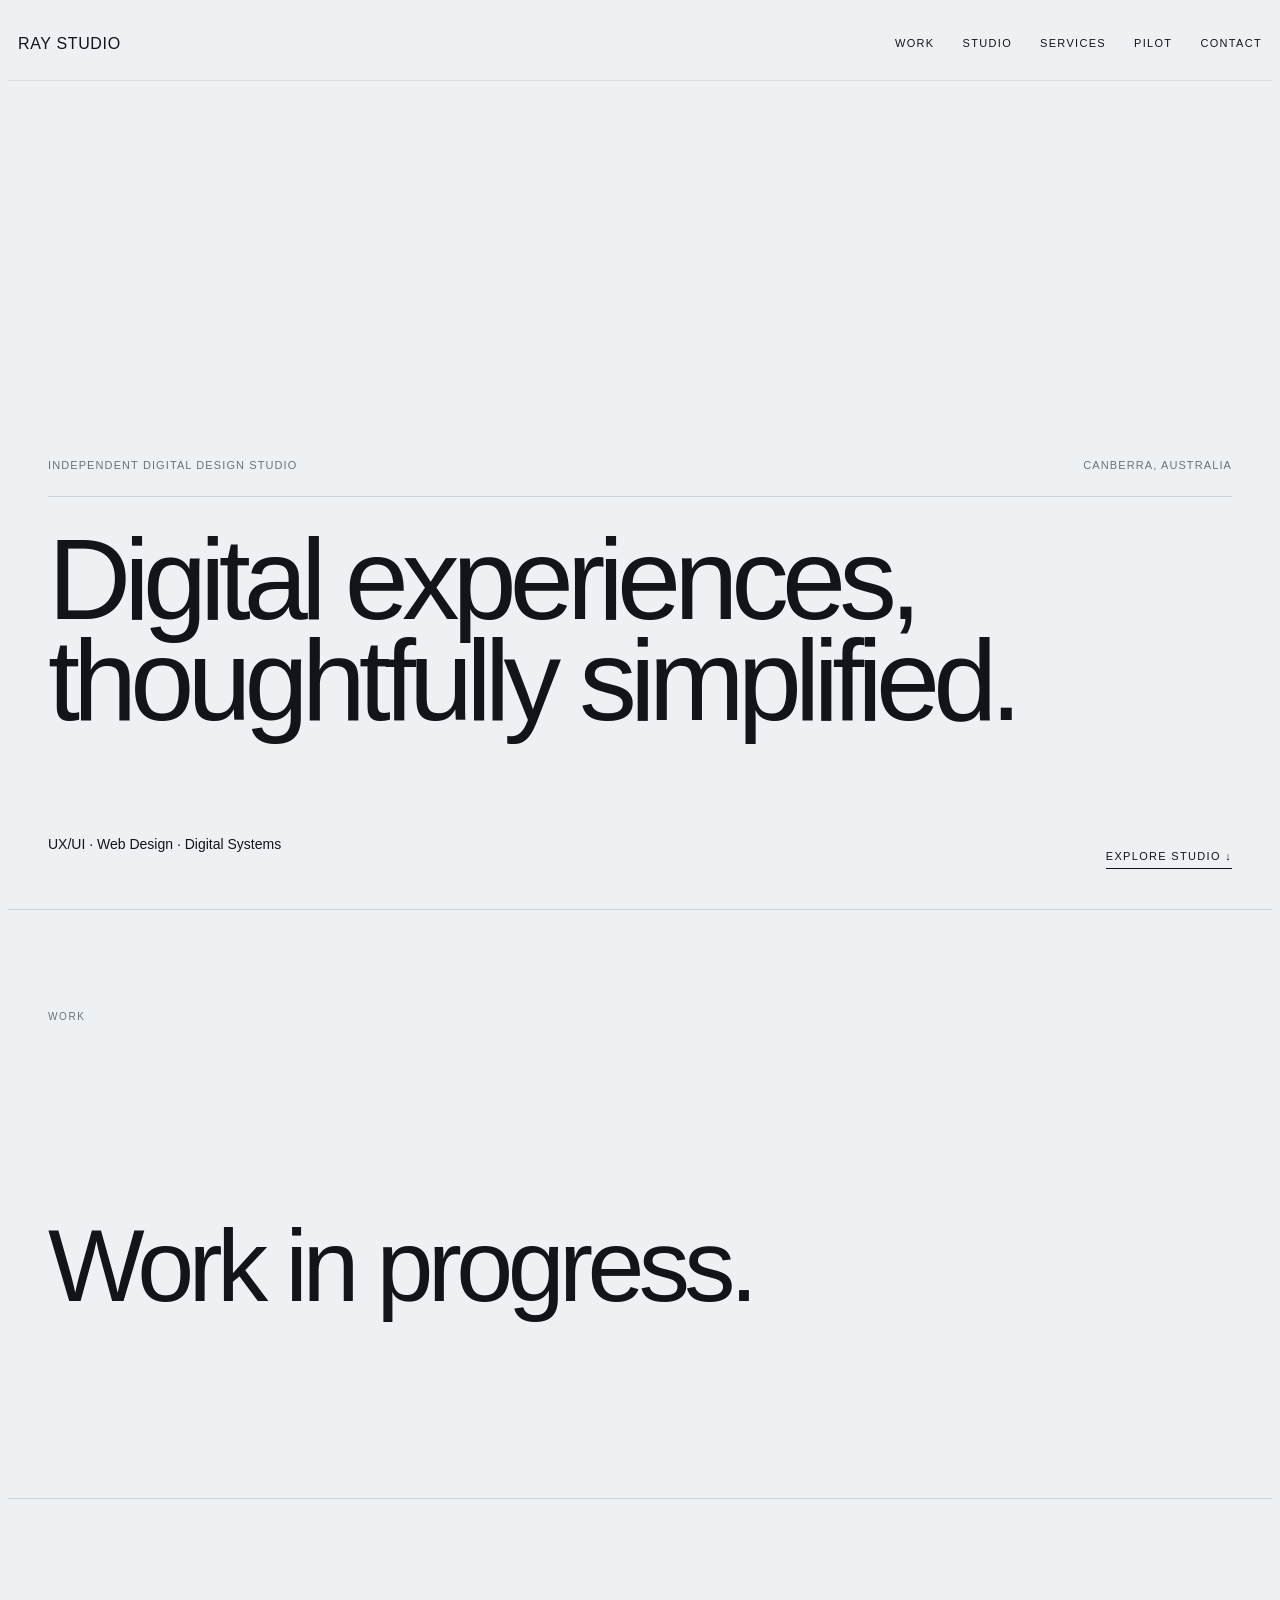
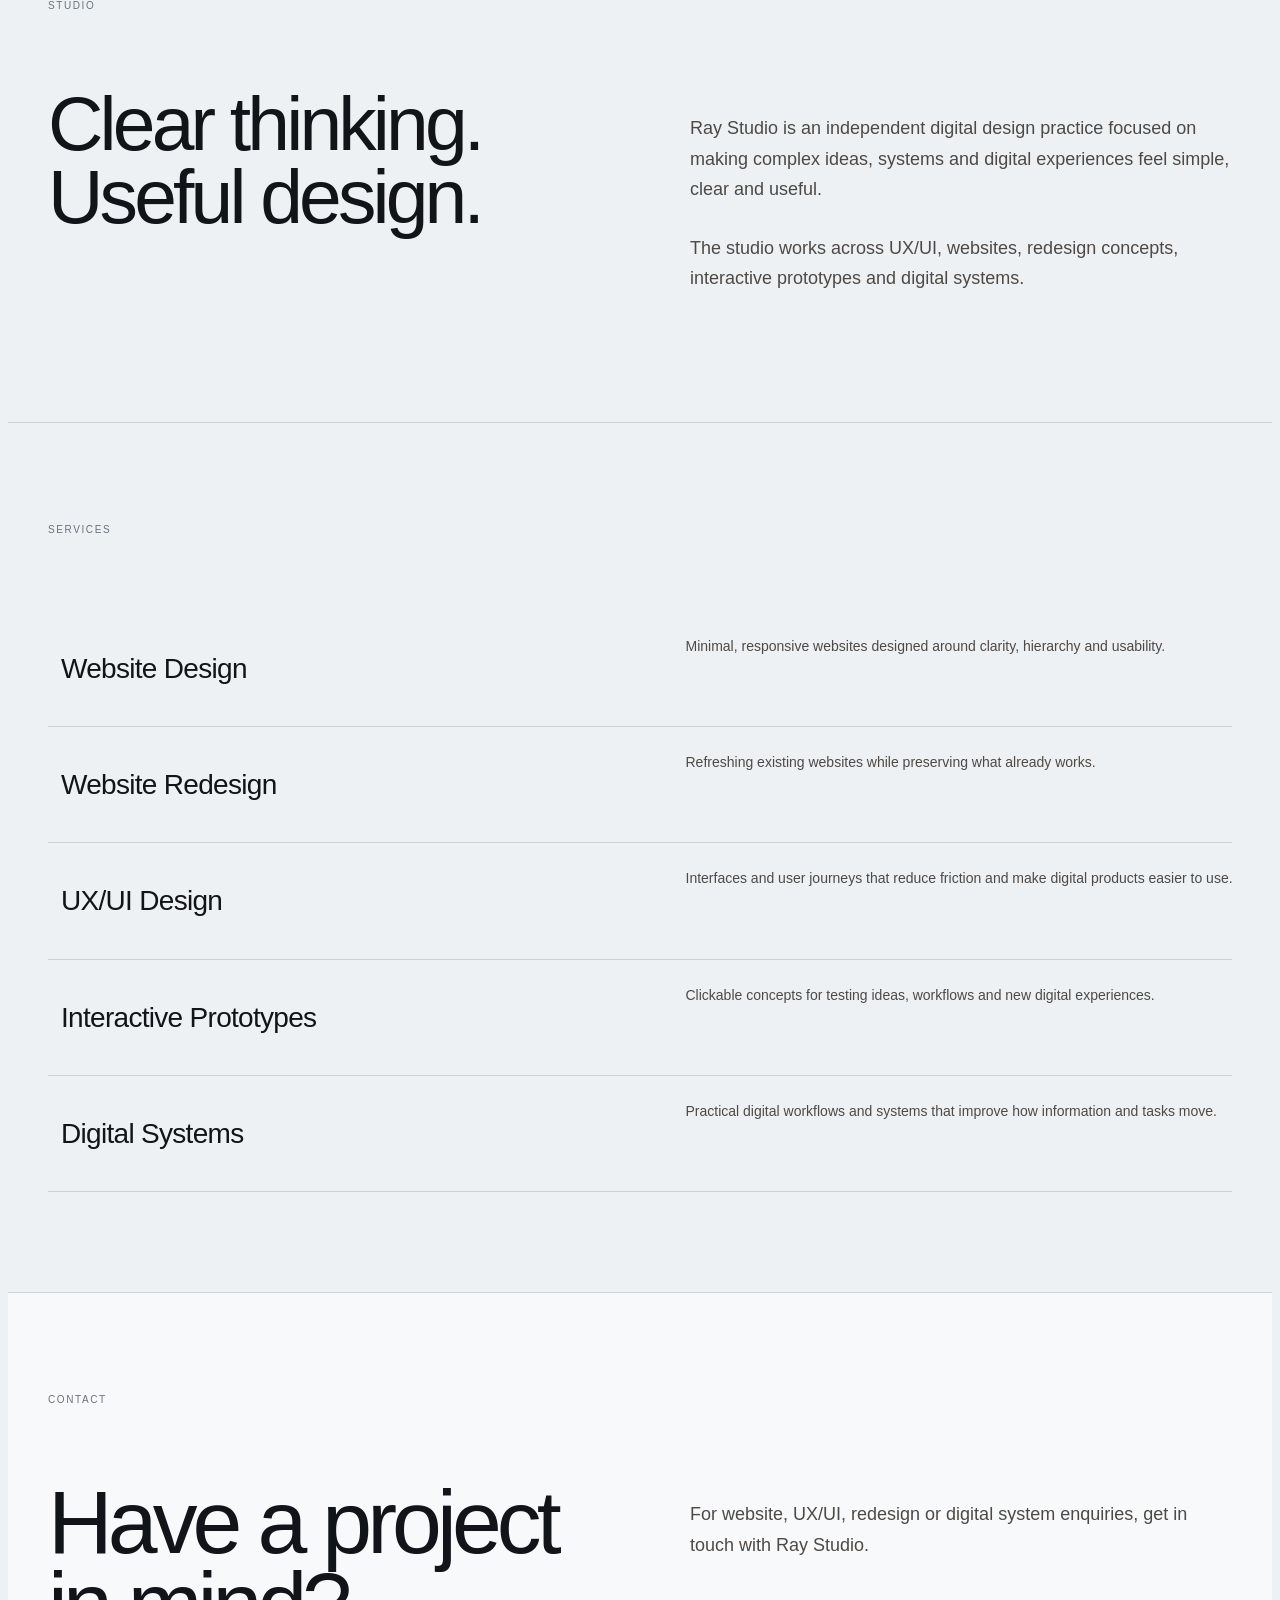
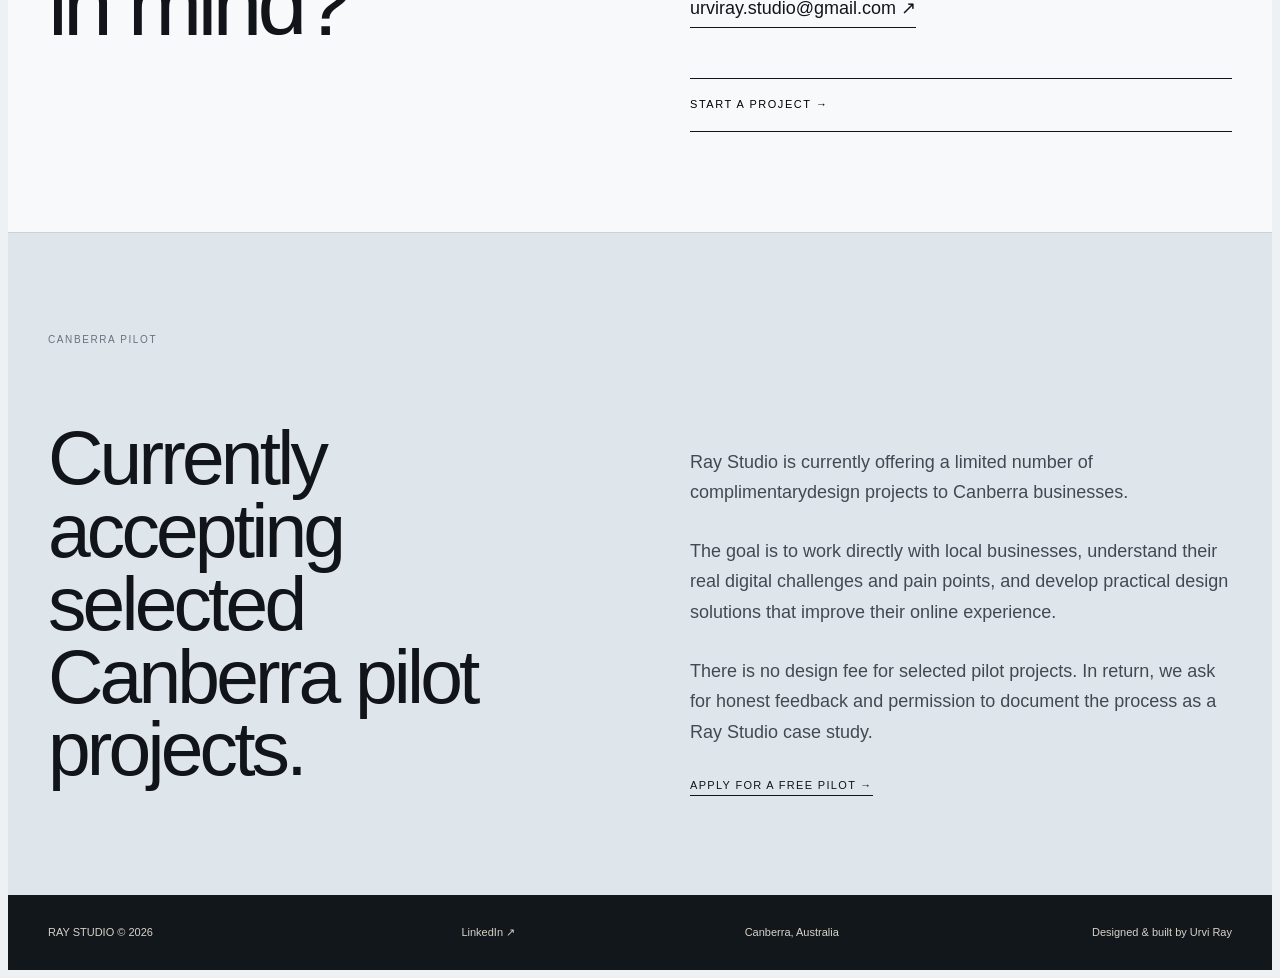
<file: index.html>
<!DOCTYPE html>
<html lang="en">
<head>
  <meta charset="UTF-8">
  <meta name="viewport" content="width=device-width, initial-scale=1.0">
  <title>Ray Studio — Digital Design & Technology</title>
  <link rel="stylesheet" href="style.css">
</head>
<body>

<header class="site-header">
  <div class="nav">
    <a class="brand" href="#top">RAY STUDIO </a>
    <nav class="nav-links">
      <a href="#work">Work</a>
      <a href="#studio">Studio</a>
      <a href="#services">Services</a>
      <a href="#pilot">Pilot</a>
      <a href="#contact">Contact</a>

</nav>
  </div>
</header>

<main id="top">

<section class="hero">
  <div class="hero-inner">
    <div class="hero-meta">
      <span>Independent digital design studio</span>
      <span>Canberra, Australia</span>
    </div>

    <h1>Digital experiences,<br>thoughtfully simplified.</h1>

    <div class="hero-bottom">
      <p>UX/UI · Web Design · Digital Systems</p>
      <a href="#studio" class="text-link">Explore studio ↓</a>
    </div>
  </div>
</section>

<section class="section work-section" id="work">
  <div class="section-label">Work</div>
  <div class="work-message">
    <h2>Work in progress.</h2>
  </div>
</section>

<section class="section" id="studio">
  <div class="section-label">Studio</div>
  <div class="two-column">
    <div>
      <h2>Clear thinking.<br>Useful design.</h2>
    </div>
    <div class="body-copy">
      <p>Ray Studio is an independent digital design practice focused on making complex ideas, systems and digital experiences feel simple, clear and useful.</p>
      <p>The studio works across UX/UI, websites, redesign concepts, interactive prototypes and digital systems.</p>
    </div>
  </div>
</section>

<section class="section" id="services">
  <div class="section-label">Services</div>
  <div class="services">
    <div class="service-row"><span></span><h3>Website Design</h3><p>Minimal, responsive websites designed around clarity, hierarchy and usability.</p></div>
    <div class="service-row"><span></span><h3>Website Redesign</h3><p>Refreshing existing websites while preserving what already works.</p></div>
    <div class="service-row"><span></span><h3>UX/UI Design</h3><p>Interfaces and user journeys that reduce friction and make digital products easier to use.</p></div>
    <div class="service-row"><span></span><h3>Interactive Prototypes</h3><p>Clickable concepts for testing ideas, workflows and new digital experiences.</p></div>
    <div class="service-row"><span></span><h3>Digital Systems</h3><p>Practical digital workflows and systems that improve how information and tasks move.</p></div>
  </div>
</section>

<section class="section contact-section" id="contact">

  <div class="section-label">Contact</div>
  <div class="contact-grid">
    <div> <h2> Have a project<br> in mind?</h2>

    </div>

    <div class="contact-content">

      <p>

        For website, UX/UI, redesign or digital system enquiries,

        get in touch with Ray Studio.

      </p>

      <a class="email-link" href="mailto:urviray.studio@gmail.com">urviray.studio@gmail.com ↗</a> 

      <button
        class="contact-button"
        id="open-contact-panel">
        Start a project →
      </button>
    </div>
  </div>
</section>
<!-- CANBERRA PILOT -->

<section class="section pilot-section" id="pilot">

  <div class="section-label">

    Canberra Pilot

  </div>
  <div class="two-column">
    <div>
      <h2>
        Currently accepting selected Canberra pilot projects.
      </h2>
    </div>
    <div class="body-copy">

      <p>Ray Studio is currently offering a limited number of complimentarydesign projects to Canberra businesses.</p>

      <p>The goal is to work directly with local businesses, understand their real digital challenges and pain points, and develop practical design solutions that improve their online experience.</p>

      <p>

        There is no design fee for selected pilot projects. In return, we ask
        for honest feedback and permission to document the process as a

        Ray Studio case study.

      </p>

      <a class="text-link" href="#contact">
        Apply for a free pilot →
      </a>

    </div>

  </div>

</section>
</main>

<footer>
  <div class="footer-grid">
    <div>RAY STUDIO © 2026</div>
    <div>

      <a href="https://www.linkedin.com/in/urvi-ray/"target="_blank" rel="noopener"> LinkedIn ↗ </a>

    </div>
    <div>Canberra, Australia</div>
    <div>Designed & built by Urvi Ray</div>
  </div>
</footer>

<div class="drawer-overlay" id="drawer-overlay"></div>

<aside class="contact-drawer" id="contact-drawer" aria-hidden="true">
  <div class="drawer-header">
    <div>
      <div class="drawer-label">Ray Studio</div>
      <h2>Start a project</h2>
    </div>
    <button id="close-contact-panel" class="drawer-close">Close ×</button>
  </div>

  <form onsubmit="event.preventDefault(); alert('Prototype enquiry submitted.');">
    <div class="field"><label for="contact-name">Name</label><input id="contact-name" type="text" required></div>
    <div class="field"><label for="contact-email">Email</label><input id="contact-email" type="email" required></div>
    <div class="field">
      <label for="contact-project">What do you need help with?</label>
      <select id="contact-project">
        <option>Website Design</option>
        <option>Website Redesign</option>
        <option>UX/UI Design</option>
        <option>Interactive Prototype</option>
        <option>Digital Systems</option>
        <option>Other</option>
      </select>
    </div>
    <div class="field"><label for="contact-message">Tell me about the project</label><textarea id="contact-message" rows="6"></textarea></div>
    <button class="submit-button" type="submit">Send enquiry →</button>
  </form>
</aside>

<script>
const openButton=document.getElementById("open-contact-panel");
const closeButton=document.getElementById("close-contact-panel");
const drawer=document.getElementById("contact-drawer");
const overlay=document.getElementById("drawer-overlay");
function openDrawer(){drawer.classList.add("open");overlay.classList.add("open");document.body.classList.add("drawer-open");}
function closeDrawer(){drawer.classList.remove("open");overlay.classList.remove("open");document.body.classList.remove("drawer-open");}
openButton.addEventListener("click",openDrawer);
closeButton.addEventListener("click",closeDrawer);
overlay.addEventListener("click",closeDrawer);
document.addEventListener("keydown",e=>{if(e.key==="Escape")closeDrawer();});
</script>

</body>
</html>
</file>
<file: style.css>
:root{
  --bg:#eef1f4;
  --ink:#111418;
  --muted:#68727c;
  --line:#cbd2d8;
  --paper:#f8f9fa;
  --dark:#12171c;
}
*,

*::before,
*::after{

  box-sizing:border-box;

}

html{
  scroll-behavior:smooth;
  -webkit-font-smoothing:antialiased;
}

body{
  background:var(--bg);
  color:var(--ink);
  font-family:Arial,Helvetica,sans-serif;
  font-size:14px;
  line-height:1.4;
}

body.drawer-open{
  overflow:hidden;
}

a{
  color:inherit;
  text-decoration:none;
}

button,
input,
select,
textarea{
  font:inherit;
}

.site-header{
  position:sticky;
  top:0;
  z-index:40;
  background:rgba(238,241,244,.96);
  backdrop-filter:blur(12px);
  border-bottom:1px solid rgba(0,0,0,.08);
}

.nav{
  height:72px;
  display:flex;
  align-items:center;
  justify-content:space-between;
  padding:0 10px;
}

.brand{
  font-size:16px;
  letter-spacing:.04em;
}

.nav-links{
  display:flex;
  gap:28px;
}

.nav-links a{
  font-size:11px;
  letter-spacing:.12em;
  text-transform:uppercase;
}

.hero{
  min-height:calc(100vh - 72px);
  display:flex;
  align-items:flex-end;
  padding:0 40px 40px;
}

.hero-inner{
  width:100%;
}

.hero-meta{
  display:flex;
  justify-content:space-between;
  gap:20px;
  padding-bottom:22px;
  border-bottom:1px solid var(--line);
  color:var(--muted);
  font-size:11px;
  letter-spacing:.1em;
  text-transform:uppercase;
}

.hero h1{
  max-width:1220px;
  margin:32px 0 90px;
  font-size:clamp(66px,9vw,150px);
  font-weight:400;
  line-height:.88;
  letter-spacing:-.06em;
}

.hero-bottom{
  display:flex;
  align-items:flex-end;
  justify-content:space-between;
  gap:30px;
}

.text-link{
  padding-bottom:4px;
  border-bottom:1px solid var(--ink);
  font-size:11px;
  letter-spacing:.12em;
  text-transform:uppercase;
}

.section{
  padding:100px 40px;
  border-top:1px solid var(--line);
}

.section-label{
  margin-bottom:74px;
  color:var(--muted);
  font-size:10px;
  letter-spacing:.16em;
  text-transform:uppercase;
}

.work-section{
  min-height:520px;
}

.work-message{
  min-height:300px;
  display:flex;
  align-items:flex-end;
}

.work-message h2{
  font-size:clamp(54px,8vw,118px);
  font-weight:400;
  letter-spacing:-.055em;
  line-height:.92;
}

.two-column{
  display:grid;
  grid-template-columns:1fr 1fr;
  gap:100px;
}

.two-column h2{
  font-size:clamp(48px,6vw,88px);
  font-weight:400;
  letter-spacing:-.05em;
  line-height:.95;
  margin:0;
}

.body-copy{
  max-width:620px;
  padding-top:8px;
}

.body-copy p{
  margin-bottom:28px;
  color:#4e4944;
  font-size:18px;
  line-height:1.7;
}

.services{
  border-top:1 solid var(--line);
}

.service-row{
  display:grid;

  grid-template-columns: 5px 260px 1fr;

  gap:8px;

  align-items:start;

  padding:10px 0;

  border-bottom:1px solid var(--line);

}
.service-row h3{

  font-size:28px;

  font-weight:400;

  letter-spacing:-.025em;

  white-space:nowrap;

}

.service-row span{
  color:var(--muted);
  font-size:10px;
  letter-spacing:.12em;
}

.service-row h3{
  font-size:28px;
  font-weight:400;
  letter-spacing:-.025em;
}

.service-row p{
  max-width:580px;
  color:#4e4944;
  line-height:1.65;
  justify-self:center;
  width:100%;
  transform:translateX(195px);
}

.contact-section{
  background:var(--paper);
}

.contact-grid{
  display:grid;
  grid-template-columns:1fr 1fr;
  gap:100px;
  align-items:start;
}

.contact-grid h2{
  font-size:clamp(52px,7vw,100px);
  font-weight:400;
  line-height:.92;
  letter-spacing:-.055em;
  margin:0;
}

.contact-content{
  max-width:620px;
}

.contact-content p{
  margin-bottom:36px;
  color:#4e4944;
  font-size:18px;
  line-height:1.7;
}

.email-link{
  display:inline-block;
  margin-bottom:50px;
  padding-bottom:6px;
  border-bottom:1px solid var(--ink);
  font-size:18px;
}

.contact-button{
  display:block;
  width:100%;
  padding:18px 0;
  border:0;
  border-top:1px solid var(--ink);
  border-bottom:1px solid var(--ink);
  background:transparent;
  text-align:left;
  cursor:pointer;
  font-size:11px;
  letter-spacing:.14em;
  text-transform:uppercase;
}

.pilot-section{
  background:#dfe6eb;
}

.pilot-section .two-column h2{
  max-width:650px;
  margin:0;
}

.pilot-section .body-copy p{
  color:#414a52;
}

footer{
  padding:30px 40px;
  background:var(--dark);
  color:#d8d2ca;
}

.footer-grid{
  display:grid;
  grid-template-columns:1fr 1fr 1fr 1fr;
  gap:30px;
  font-size:11px;
}

.footer-grid div:nth-child(2),

.footer-grid div:nth-child(3){

  text-align:center;

}
.footer-grid div:nth-child(4){

  text-align:right;

}

.drawer-overlay{
  position:fixed;
  inset:0;
  z-index:90;
  background:rgba(0,0,0,.3);
  opacity:0;
  visibility:hidden;
  transition:.3s ease;
}

.drawer-overlay.open{
  opacity:1;
  visibility:visible;
}

.contact-drawer{
  position:fixed;
  top:0;
  right:0;
  z-index:100;
  width:min(680px,94vw);
  height:100vh;
  overflow-y:auto;
  padding:0 40px 60px;
  background:var(--bg);
  transform:translateX(100%);
  transition:transform .45s cubic-bezier(.77,0,.18,1);
}

.contact-drawer.open{
  transform:translateX(0);
}

.drawer-header{
  position:sticky;
  top:0;
  display:flex;
  justify-content:space-between;
  gap:20px;
  padding:30px 0 24px;
  background:var(--bg);
  border-bottom:1px solid var(--ink);
}

.drawer-label{
  margin-bottom:8px;
  color:var(--muted);
  font-size:10px;
  letter-spacing:.14em;
  text-transform:uppercase;
}

.drawer-header h2{
  font-size:36px;
  font-weight:400;
  letter-spacing:-.035em;
}

.drawer-close{
  border:0;
  background:transparent;
  cursor:pointer;
  font-size:11px;
  letter-spacing:.12em;
  text-transform:uppercase;
}

.contact-drawer form{
  padding-top:40px;
}

.field{
  margin-bottom:28px;
}

label{
  display:block;
  margin-bottom:8px;
  font-size:10px;
  letter-spacing:.14em;
  text-transform:uppercase;
}

input,
select,
textarea{
  width:100%;
  border:0;
  border-bottom:1px solid #aaa198;
  border-radius:0;
  background:transparent;
  color:var(--ink);
  padding:13px 0;
  outline:none;
}

input:focus,
select:focus,
textarea:focus{
  border-bottom-color:var(--ink);
}

textarea{
  resize:vertical;
}

.submit-button{
  width:100%;
  margin-top:18px;
  padding:16px;
  border:0;
  background:var(--ink);
  color:#fff;
  cursor:pointer;
  font-size:10px;
  letter-spacing:.16em;
  text-transform:uppercase;
}

@media(max-width:900px){

  .hero,

  .section{

    padding-left:22px;

    padding-right:22px;

  }

  .two-column,

  .contact-grid{

    grid-template-columns:1fr;

    gap:52px;

  }

  .service-row{

    grid-template-columns:5px 230px 1fr;

    gap:8px;

  }

  .service-row p{

    justify-self:start;

    width:100%;

    max-width:100%;

    transform:none;

  }

  .footer-grid{

    grid-template-columns:1fr 1fr;

    row-gap:16px;

  }

  .footer-grid div:nth-child(2),

  .footer-grid div:nth-child(3),

  .footer-grid div:nth-child(4){

    text-align:left;

  }

}

@media(max-width:700px){

  .nav{

    padding:0 12px;

    height:auto;

    min-height:64px;

    gap:16px;

  }

  .brand{

    flex-shrink:0;

    font-size:13px;

  }

  .nav-links{

    gap:12px;

    flex-wrap:wrap;

    justify-content:flex-end;

  }

  .nav-links a{

    font-size:8px;

  }

  .hero{

    min-height:auto;

    padding-top:90px;

    padding-bottom:28px;

  }

  .hero-meta{

    flex-direction:column;

    gap:6px;

  }

  .hero h1{

    margin-top:28px;

    margin-bottom:64px;

    font-size:clamp(48px,14vw,70px);

    line-height:.9;

    overflow-wrap:normal;

    word-break:normal;

  }

  .hero-bottom{

    flex-direction:column;

    align-items:flex-start;

  }

  .section{

    padding-top:74px;

    padding-bottom:74px;

  }

  .section-label{

    margin-bottom:54px;

  }

  .work-section{

    min-height:400px;

  }

  .work-message{

    min-height:220px;

  }

  .two-column,

  .contact-grid{

    grid-template-columns:1fr;

    gap:42px;

  }

  .two-column h2,

  .contact-grid h2{

    max-width:100%;

  }

  .body-copy{

    max-width:100%;

  }

  .body-copy p,

  .contact-content p{

    font-size:16px;

    line-height:1.65;

  }

  .service-row{

    grid-template-columns:1fr;

    gap:8px;

    padding:18px 0;

  }

  .service-row span{

    display:block;

  }

  .service-row h3{

    white-space:normal;

    font-size:24px;

    line-height:1.15;

  }

  .service-row p{

    grid-column:auto;

    max-width:100%;

    width:100%;

    transform:none;

    justify-self:start;

    line-height:1.55;

  }

  .footer-grid{

    grid-template-columns:1fr;

    gap:8px;

  }

  .footer-grid div:nth-child(2),

  .footer-grid div:nth-child(3),

  .footer-grid div:nth-child(4){

    text-align:left;

  }

  .contact-drawer{

    width:100%;

    padding:0 22px 50px;

  }

  .drawer-header h2{

    font-size:30px;

  }

}
@media(max-width:1100px){

  .service-row{

    grid-template-columns:5px minmax(190px,260px) minmax(0,1fr);

    gap:20px;

  }

  .service-row h3{

    white-space:normal;

    margin:0;

  }

  .service-row p{

    width:100%;

    max-width:580px;

    margin:0;

    transform:none;

    justify-self:start;

  }

  #services{

    padding-bottom:55px;

  }

}

@media(max-width:900px){

  .hero,

  .section{

    padding-left:22px;

    padding-right:22px;

  }

  .two-column,

  .contact-grid{

    grid-template-columns:1fr;

    gap:52px;

  }

  .service-row{

    grid-template-columns:5px minmax(180px,230px) minmax(0,1fr);

    gap:18px;

  }

  .service-row h3{

    white-space:normal;

    font-size:26px;

    line-height:1.15;

  }

  .service-row p{

    width:100%;

    max-width:none;

    transform:none;

    justify-self:start;

    margin:0;

  }

  #services{

    padding-top:74px;

    padding-bottom:50px;

  }

  .footer-grid{

    grid-template-columns:1fr 1fr;

    row-gap:16px;

  }

  .footer-grid div:nth-child(2),

  .footer-grid div:nth-child(3),

  .footer-grid div:nth-child(4){

    text-align:left;

  }

}

@media(max-width:700px){

  .nav{

    padding:0 12px;

    height:auto;

    min-height:64px;

    gap:16px;

  }

  .brand{

    flex-shrink:0;

    font-size:13px;

  }

  .nav-links{

    gap:12px;

    flex-wrap:wrap;

    justify-content:flex-end;

  }

  .nav-links a{

    font-size:8px;

  }

  .hero{

    min-height:auto;

    padding-top:90px;

    padding-bottom:28px;

  }

  .hero-meta{

    flex-direction:column;

    gap:6px;

  }

  .hero h1{

    margin-top:28px;

    margin-bottom:64px;

    font-size:clamp(48px,14vw,70px);

    line-height:.9;

  }

  .hero-bottom{

    flex-direction:column;

    align-items:flex-start;

  }

  .section{

    padding-top:74px;

    padding-bottom:74px;

  }

  .section-label{

    margin-bottom:54px;

  }

  .work-section{

    min-height:400px;

  }

  .work-message{

    min-height:220px;

  }

  .two-column,

  .contact-grid{

    grid-template-columns:1fr;

    gap:42px;

  }

  .body-copy{

    max-width:100%;

  }

  .body-copy p,

  .contact-content p{

    font-size:16px;

    line-height:1.65;

  }

  .service-row{

    grid-template-columns:1fr;

    gap:10px;

    padding:18px 0;

  }

  .service-row span{

    grid-column:auto;

  }

  .service-row h3{

    grid-column:auto;

    white-space:normal;

    font-size:24px;

    line-height:1.15;

    margin:0;

  }

  .service-row p{

    grid-column:auto;

    width:100%;

    max-width:100%;

    transform:none;

    justify-self:start;

    margin:0;

    line-height:1.55;

  }

  #services{

    padding-bottom:45px;

  }

  .footer-grid{

    grid-template-columns:1fr;

    gap:8px;

  }

  .footer-grid div:nth-child(2),

  .footer-grid div:nth-child(3),

  .footer-grid div:nth-child(4){

    text-align:left;

  }

  .contact-drawer{

    width:100%;

    padding:0 22px 50px;

  }

  .drawer-header h2{

    font-size:30px;

  }

}

@media(max-width:480px){

  .nav{

    align-items:flex-start;

    padding-top:18px;

    padding-bottom:18px;

  }

  .nav-links{

    max-width:230px;

    gap:10px 12px;

  }

  .hero,

  .section{

    padding-left:16px;

    padding-right:16px;

  }

  .hero{

    padding-top:76px;

  }

  .hero h1{

    font-size:clamp(44px,15vw,62px);

    margin-bottom:52px;

  }

  .section{

    padding-top:64px;

    padding-bottom:64px;

  }

  .section-label{

    margin-bottom:46px;

  }

  .work-message h2{

    font-size:clamp(46px,13vw,70px);

  }

  .two-column h2,

  .contact-grid h2{

    font-size:clamp(44px,13vw,66px);

  }

  .service-row h3{

    font-size:22px;

  }

  .contact-content{

    max-width:100%;

  }

  .email-link{

    max-width:100%;

    overflow-wrap:anywhere;

  }

  footer{

    padding-left:16px;

    padding-right:16px;

  }

}
</file>
